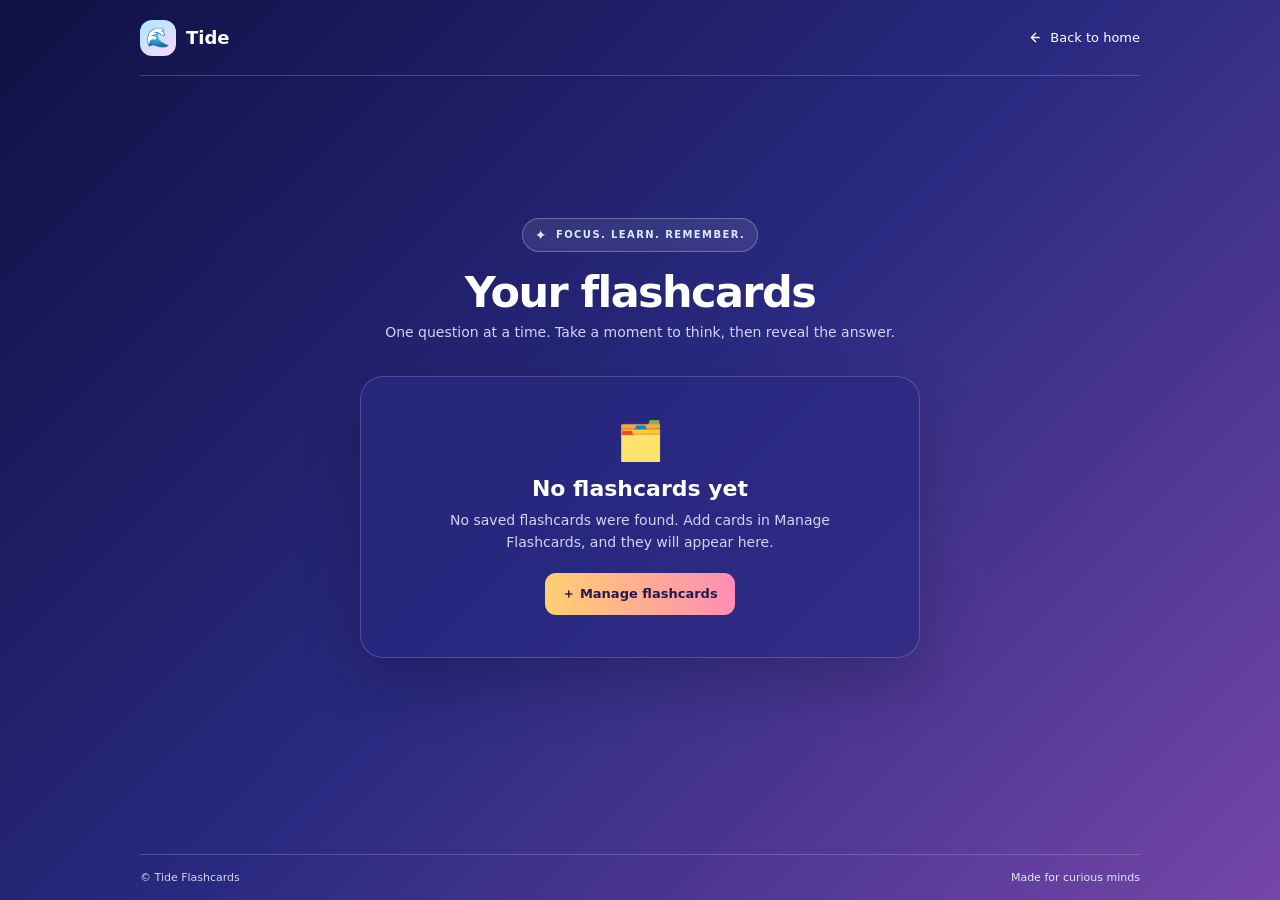
<file: Qs.html>
<!DOCTYPE html>
<html lang="en">
<head>
<meta charset="UTF-8">
<meta name="viewport" content="width=device-width, initial-scale=1.0">
<meta name="theme-color" content="#292980">
<title>Study Cards — Tide</title>
<style>
:root{color-scheme:dark;--deep:#101044;--navy:#292980;--cyan:#a9eaff;--ice:#ffffff;--muted:#d5d2f5;--line:rgba(255,255,255,.18)}
*{box-sizing:border-box}
body{margin:0;min-height:100vh;background:radial-gradient(circle at 10% 10%,rgba(255,255,255,.08),transparent 28%),linear-gradient(135deg,#101044,#292980,#7546a8);color:var(--ice);font-family:Inter,ui-sans-serif,system-ui,-apple-system,"Segoe UI",sans-serif;display:flex;flex-direction:column}
button,a{font:inherit}
a{color:inherit;text-decoration:none}
.shell{width:min(1000px,calc(100% - 36px));margin:0 auto;flex:1;display:flex;flex-direction:column}
.topbar{height:76px;display:flex;align-items:center;justify-content:space-between;border-bottom:1px solid var(--line)}
.brand{display:flex;align-items:center;gap:10px;font-size:18px;font-weight:750}
.mark{width:36px;height:36px;display:grid;place-items:center;border-radius:12px;background:linear-gradient(145deg,#a9eaff,#ffd6ff);color:#29235f;font-size:19px}
.home{display:inline-flex;align-items:center;gap:8px;color:#d5d2f5;font-size:13px}
.home:hover{color:#ffd6ff}
.home svg{width:17px}
.content{width:min(690px,100%);margin:auto;padding:38px 0 56px;text-align:center}
.eyebrow{display:inline-flex;align-items:center;gap:8px;padding:8px 12px;border:1px solid rgba(217,234,255,.3);border-radius:999px;background:rgba(255,255,255,.09);color:#d9eaff;text-transform:uppercase;letter-spacing:1.4px;font-size:10px;font-weight:750}
.eyebrow span{font-size:14px}
.heading{font-size:clamp(31px,5vw,43px);letter-spacing:-1.6px;margin:15px 0 7px}
.subheading{margin:0;color:#d5d2f5;font-size:14px}
.progress{display:flex;align-items:center;gap:13px;margin:27px auto 17px;width:min(480px,100%)}
.counter{white-space:nowrap;color:#eeeaff;font-size:12px;font-weight:700}
.track{height:5px;border-radius:9px;background:rgba(255,255,255,.2);overflow:hidden;flex:1}
.bar{height:100%;width:0;background:linear-gradient(90deg,#a9eaff,#ffd6ff);border-radius:9px;transition:width .35s}
.stage{perspective:1200px;width:min(560px,100%);height:330px;margin:0 auto 21px}
.flip-card{position:relative;width:100%;height:100%;transform-style:preserve-3d;transition:transform .68s cubic-bezier(.2,.72,.22,1)}
.flip-card.flipped{transform:rotateY(180deg)}
.face{position:absolute;inset:0;backface-visibility:hidden;-webkit-backface-visibility:hidden;border:1px solid rgba(255,255,255,.55);border-radius:25px;background:linear-gradient(145deg,#ffffff,#d9eaff);color:#29235f;box-shadow:0 28px 75px rgba(0,0,0,.3),inset 0 1px rgba(255,255,255,.65);display:flex;flex-direction:column;align-items:center;justify-content:center;padding:36px 42px;overflow:hidden}
.face:before{content:"";position:absolute;width:260px;height:260px;border-radius:50%;background:rgba(169,234,255,.28);filter:blur(2px);top:-150px;right:-85px;pointer-events:none}
.back-face{transform:rotateY(180deg);background:linear-gradient(145deg,#ffe6a8,#ffb7d5);color:#29235f}
.face-label{display:flex;align-items:center;gap:7px;color:#7546a8;text-transform:uppercase;letter-spacing:1.5px;font-size:10px;font-weight:800;margin-bottom:22px}
.face-label span{font-size:16px}
.card-text{position:relative;font-size:clamp(21px,3.6vw,30px);line-height:1.45;letter-spacing:-.55px;font-weight:680;white-space:pre-wrap;overflow-wrap:anywhere;max-height:205px;overflow:auto}
.back-face .card-text{font-size:clamp(18px,3vw,25px);font-weight:600;color:#29235f}
.hint{margin-top:20px;color:#615b91;font-size:11px}
.controls{display:flex;align-items:center;justify-content:center;gap:11px;flex-wrap:wrap}
.btn{min-height:46px;padding:0 17px;border-radius:12px;border:1px solid rgba(255,255,255,.3);background:rgba(255,255,255,.12);color:#fff;display:inline-flex;align-items:center;justify-content:center;gap:9px;font-size:13px;font-weight:700;cursor:pointer;transition:transform .18s,border-color .18s,background .18s,opacity .18s}
.btn:hover:not(:disabled){transform:translateY(-2px);border-color:rgba(255,214,255,.7);background:rgba(255,255,255,.2)}
.btn:disabled{opacity:.38;cursor:not-allowed}
.btn svg{width:17px;height:17px}
.btn.answer-btn{min-width:156px;color:#25194e;background:linear-gradient(90deg,#ffcf70,#ff8db5);border:0;box-shadow:0 9px 25px rgba(255,150,180,.3)}
.btn.answer-btn:hover:not(:disabled){background:linear-gradient(90deg,#ffe6a8,#ffb7d5)}
.empty{width:min(560px,100%);margin:36px auto;padding:42px 22px;border:1px solid var(--line);border-radius:23px;background:rgba(255,255,255,.09);box-shadow:0 25px 60px rgba(0,0,0,.2)}
.empty .emoji{font-size:38px}
.empty h2{margin:13px 0 8px;font-size:22px}
.empty p{max-width:400px;margin:0 auto 20px;color:#d5d2f5;font-size:14px;line-height:1.6}
.manage-link{display:inline-flex;padding:12px 17px;border-radius:11px;color:#25194e;background:linear-gradient(90deg,#ffcf70,#ff8db5);font-size:13px;font-weight:750}
.notice{min-height:18px;margin-top:15px;color:#d5d2f5;font-size:11px}
footer{border-top:1px solid var(--line);padding:16px 0;color:#d5d2f5;font-size:11px;display:flex;justify-content:space-between}
footer span:last-child{color:#d9eaff}
@media(max-width:600px){
  .shell{width:calc(100% - 28px)}
  .topbar{height:66px}
  .content{padding:34px 0 42px}
  .stage{height:310px}
  .face{padding:28px 22px;border-radius:21px}
  .progress{margin-top:23px}
  .controls{gap:8px}
  .btn{padding:0 12px;min-height:44px;font-size:12px}
  .btn.answer-btn{min-width:140px}
  .subheading{font-size:13px}
}
@media(max-width:380px){
  .stage{height:290px}
  .btn{gap:6px;padding:0 9px}
  .btn.answer-btn{min-width:125px}
}
@media(prefers-reduced-motion:reduce){
  .flip-card,.bar,.btn{transition:none}
}
</style>
<link rel="stylesheet" href="./theme.css">

</head>
<body>
<div class="shell">
  <header class="topbar">
    <a class="brand" href="index.html">
      <span class="mark" aria-hidden="true">🌊</span>Tide
    </a>
    <a class="home" href="index.html">
      <svg viewBox="0 0 24 24" fill="none" aria-hidden="true">
        <path d="m15 18-6-6 6-6M9 12h11" stroke="currentColor" stroke-width="1.8" stroke-linecap="round" stroke-linejoin="round"/>
      </svg>
      Back to home
    </a>
  </header>

  <main class="content">
    <div class="eyebrow"><span>✦</span> Focus. Learn. Remember.</div>
    <h1 class="heading">Your flashcards</h1>
    <p class="subheading">One question at a time. Take a moment to think, then reveal the answer.</p>

    <section id="study" hidden>
      <div class="progress">
        <span class="counter" id="counter">1 / 1</span>
        <div class="track"><div class="bar" id="bar"></div></div>
      </div>

      <div class="stage" aria-live="polite">
        <div class="flip-card" id="flipCard">
          <article class="face front-face">
            <div class="face-label"><span>❓</span> Question</div>
            <div class="card-text" id="questionText"></div>
            <div class="hint">Think it through before you reveal the answer</div>
          </article>
          <article class="face back-face">
            <div class="face-label"><span>💡</span> Answer</div>
            <div class="card-text" id="answerText"></div>
            <div class="hint">Ready? Return to the question or continue</div>
          </article>
        </div>
      </div>

      <div class="controls">
        <button class="btn" id="previousBtn" type="button" aria-label="Previous flashcard">
          <svg viewBox="0 0 24 24" fill="none">
            <path d="m15 18-6-6 6-6" stroke="currentColor" stroke-width="2" stroke-linecap="round" stroke-linejoin="round"/>
          </svg>
          Previous
        </button>
        <button class="btn answer-btn" id="flipBtn" type="button">👀 Show answer</button>
        <button class="btn" id="nextBtn" type="button" aria-label="Next flashcard">
          Next
          <svg viewBox="0 0 24 24" fill="none">
            <path d="m9 18 6-6-6-6" stroke="currentColor" stroke-width="2" stroke-linecap="round" stroke-linejoin="round"/>
          </svg>
        </button>
      </div>
      <div class="notice" id="notice" aria-live="polite"></div>
    </section>

    <section class="empty" id="empty" hidden>
      <div class="emoji">🗂️</div>
      <h2>No flashcards yet</h2>
      <p>Add a question and answer in Manage Flashcards. Your saved cards will appear here automatically.</p>
      <a class="manage-link" href="manage.html">＋ Manage flashcards</a>
    </section>
  </main>

  <footer><span>© Tide Flashcards</span><span>Made for curious minds</span></footer>
</div>

<script>
(() => {
  const KEY = "flashcards";
  const study = document.getElementById("study");
  const empty = document.getElementById("empty");
  const flipCard = document.getElementById("flipCard");
  const questionText = document.getElementById("questionText");
  const answerText = document.getElementById("answerText");
  const counter = document.getElementById("counter");
  const bar = document.getElementById("bar");
  const previousBtn = document.getElementById("previousBtn");
  const nextBtn = document.getElementById("nextBtn");
  const flipBtn = document.getElementById("flipBtn");

  let cards = [];
  let current = 0;
  let emptyNotice = "";

  function readCards() {
    try {
      const saved = JSON.parse(localStorage.getItem(KEY) || "[]");
      return Array.isArray(saved)
        ? saved.filter(card =>
            card &&
            typeof card.question === "string" &&
            typeof card.answer === "string"
          )
        : [];
    } catch (error) {
      return [];
    }
  }

  function showCard() {
    if (!cards.length) {
      study.hidden = true;
      empty.hidden = false;
      document.querySelector(".empty p").textContent =
        emptyNotice || "Add a question and answer in Manage Flashcards. Your saved cards will appear here automatically.";
      return;
    }

    empty.hidden = true;
    study.hidden = false;

    if (current >= cards.length) current = cards.length - 1;
    if (current < 0) current = 0;

    flipCard.classList.remove("flipped");
    questionText.textContent = cards[current].question;
    answerText.textContent = cards[current].answer;
    counter.textContent = `${current + 1} / ${cards.length}`;
    bar.style.width = `${((current + 1) / cards.length) * 100}%`;
    previousBtn.disabled = current === 0;
    nextBtn.disabled = current === cards.length - 1;
    flipBtn.textContent = "👀 Show answer";

    document.getElementById("notice").textContent =
      `${cards.length} saved ${cards.length === 1 ? "card" : "cards"}`;
  }

  function syncCards() {
    const latest = readCards();
    const currentId = cards[current] && cards[current].id;
    cards = latest;

    if (!cards.length) {
      current = 0;
      emptyNotice = "No saved flashcards were found. Add cards in Manage Flashcards, and they will appear here.";
    } else {
      emptyNotice = "";
      const sameIndex = cards.findIndex(
        card => String(card.id) === String(currentId)
      );

      if (sameIndex >= 0) current = sameIndex;
      else if (current >= cards.length) current = cards.length - 1;
    }

    showCard();
  }

  flipBtn.addEventListener("click", () => {
    const flipped = flipCard.classList.toggle("flipped");
    flipBtn.textContent = flipped ? "↩ Show question" : "👀 Show answer";
  });

  previousBtn.addEventListener("click", () => {
    if (current > 0) {
      current--;
      showCard();
    }
  });

  nextBtn.addEventListener("click", () => {
    if (current < cards.length - 1) {
      current++;
      showCard();
    }
  });

  window.addEventListener("storage", event => {
    if (event.key === KEY || event.key === null) syncCards();
  });

  window.addEventListener("focus", syncCards);

  document.addEventListener("visibilitychange", () => {
    if (!document.hidden) syncCards();
  });

  document.addEventListener("keydown", event => {
    if (event.key === "ArrowLeft" && current > 0) {
      current--;
      showCard();
    }

    if (event.key === "ArrowRight" && current < cards.length - 1) {
      current++;
      showCard();
    }

    if (
      (event.key === " " || event.key === "Enter") &&
      !study.hidden &&
      event.target === document.body
    ) {
      event.preventDefault();
      flipBtn.click();
    }
  });

  syncCards();
})();
</script>
</body>
</html>
</file>
<file: theme.css>
/* Shared violet theme for manage.html and Qs.html */
:root {
  color-scheme: dark;
  --theme-deep: #101044;
  --theme-main: #292980;
  --theme-glow: #7546a8;
  --theme-text: #ffffff;
  --theme-soft: #d5d2f5;
  --theme-line: rgba(255, 255, 255, .18);
  --theme-button-a: #ffcf70;
  --theme-button-b: #ff8db5;
  --theme-button-text: #25194e;
}

body {
  background: linear-gradient(
    135deg,
    var(--theme-deep),
    var(--theme-main),
    var(--theme-glow)
  ) !important;
  color: var(--theme-text);
}

.topbar,
header {
  border-color: var(--theme-line) !important;
}

.brand,
.home,
.back {
  color: var(--theme-text);
}

.home:hover,
.back:hover {
  color: #ffd6ff;
}

.panel,
.empty {
  background: rgba(41, 41, 128, .68) !important;
  border-color: var(--theme-line) !important;
}

.field input,
.field textarea,
.search input,
input,
textarea {
  background: rgba(16, 16, 68, .72) !important;
  border-color: rgba(255, 255, 255, .24) !important;
  color: var(--theme-text) !important;
}

.field input:focus,
.field textarea:focus,
.search input:focus,
input:focus,
textarea:focus {
  border-color: #ffd6ff !important;
  box-shadow: 0 0 0 3px rgba(255, 214, 255, .12) !important;
}

.btn.primary,
.primary,
.btn.answer-btn,
.manage-link {
  background: linear-gradient(
    90deg,
    var(--theme-button-a),
    var(--theme-button-b)
  ) !important;
  border-color: transparent !important;
  color: var(--theme-button-text) !important;
}

.btn.primary:hover,
.primary:hover,
.btn.answer-btn:hover,
.manage-link:hover {
  filter: brightness(1.08);
}

.btn.quiet,
.btn:not(.primary):not(.answer-btn),
.cancel,
.card-actions button,
.icon-btn {
  background: rgba(255, 255, 255, .12);
  border-color: rgba(255, 255, 255, .25);
  color: var(--theme-text);
}

.card,
.flashcard {
  background: rgba(16, 16, 68, .44);
  border-color: rgba(255, 255, 255, .2);
}

.card p,
.answer,
.subtitle,
.empty p {
  color: var(--theme-soft);
}

footer {
  border-color: var(--theme-line);
  color: var(--theme-soft);
}

@media (max-width: 600px) {
  .panel {
    background: rgba(41, 41, 128, .72) !important;
  }
}
</file>
